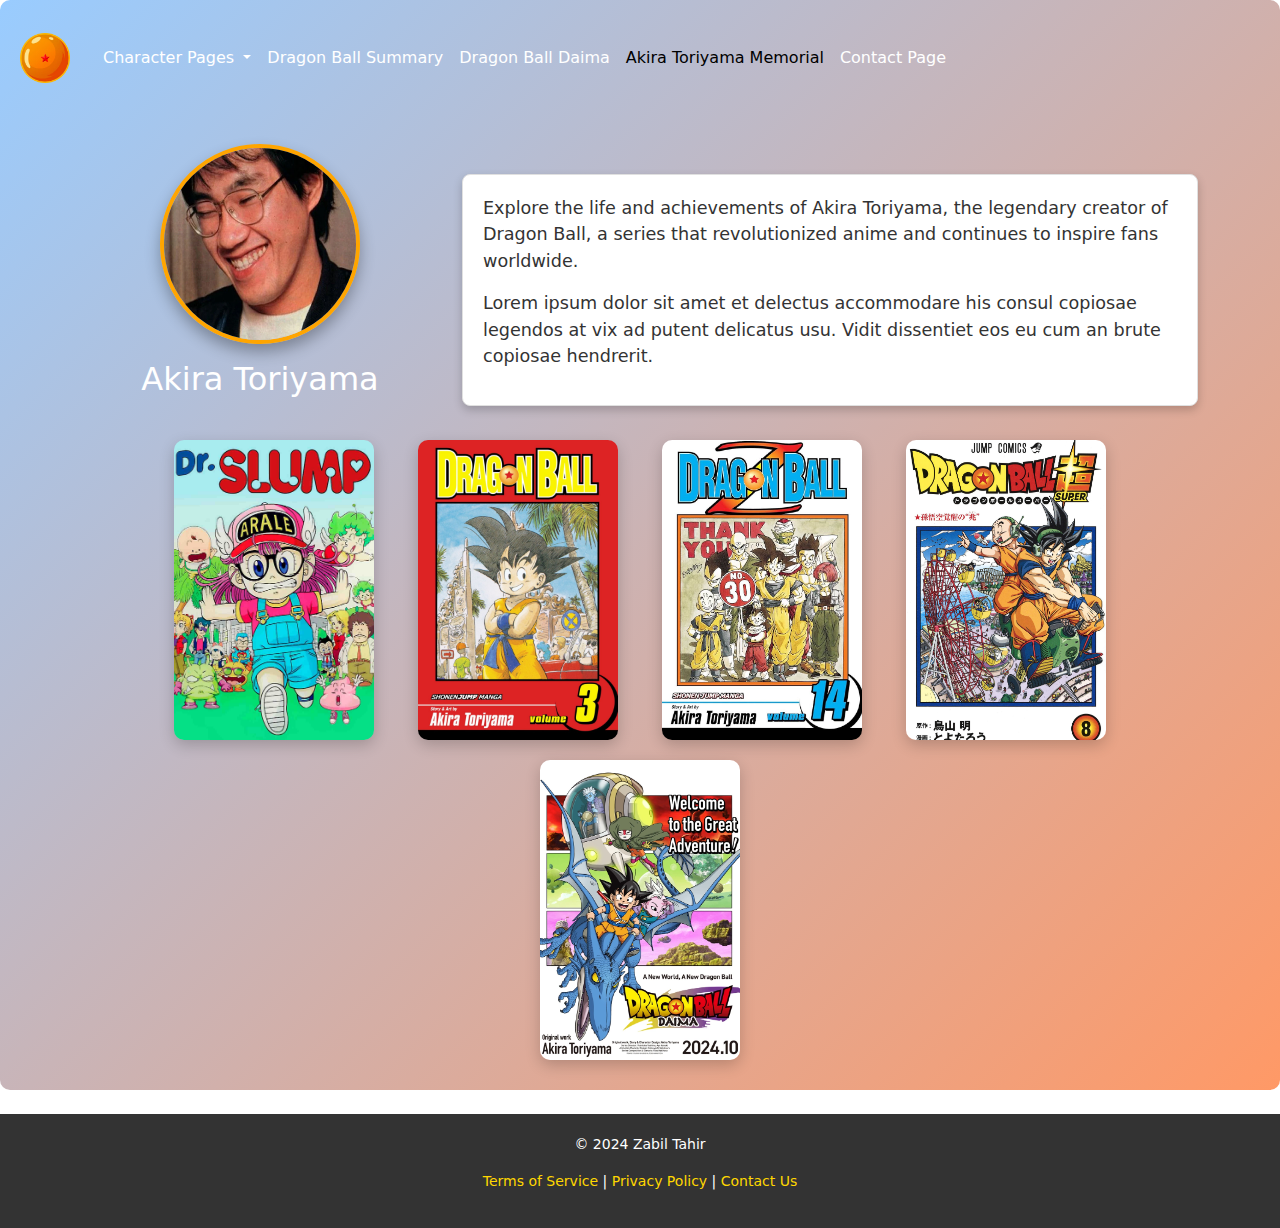
<file: AkiraMemorial.html>
<!DOCTYPE html>
<html lang="en">
<head>
    
    <meta charset="UTF-8">
    <meta name="viewport" content="width=device-width, initial-scale=1.0">
    <title>Akira Toriyama Memorial</title>
    <link href="https://cdn.jsdelivr.net/npm/bootstrap@5.3.2/dist/css/bootstrap.min.css" rel="stylesheet">
    <link href="Styles\styles.css" rel="stylesheet">
</head>
<body>
    <!-- Outer Rectangle -->
    <div class="outer-rectangle">
        <!-- Navbar -->
        <nav class="navbar navbar-expand-lg navbar-light bg-transparent">
            <a class="navbar-brand" href="index.html">
                <img src="Images/db-1-star-dragonball.webp" alt="A one-star dragon ball" class="logo">
            </a>
            <button class="navbar-toggler" type="button" data-bs-toggle="collapse" data-bs-target="#navbarNav">
                <span class="navbar-toggler-icon"></span>
            </button>
            <div class="collapse navbar-collapse" id="navbarNav">
                <ul class="navbar-nav">
                    <li class="nav-item dropdown">
                        <a class="nav-link dropdown-toggle" href="#" id="characterDropdown" role="button" data-bs-toggle="dropdown">
                            Character Pages
                        </a>
                        <ul class="dropdown-menu">
                            <li><a class="dropdown-item" href="shin.html">Shin</a></li>
                            <li><a class="dropdown-item" href="vegeta.html">Vegeta</a></li>
                            <li><a class="dropdown-item" href="goku.html">Goku</a></li>
                        </ul>
                    </li>
                    <li class="nav-item"><a class="nav-link" href="dbSummary.html">Dragon Ball Summary</a></li>
                    <li class="nav-item"><a class="nav-link" href="DbDaima.html">Dragon Ball Daima</a></li>
                    <li class="nav-item"><a class="nav-link active" href="AkiraMemorial.html">Akira Toriyama Memorial</a></li>
                    <li class="nav-item"><a class="nav-link" href="contact.html">Contact Page</a></li>
                </ul>
            </div>
        </nav>

        <!-- Content -->
        <div class="container mt-5">
            <div class="row">
                <!-- Circular Image -->
                <div class="col-lg-4 text-center">
                    <img src="Images\akira-toriyama-3.webp" alt="Akira Toriyama" class="circular-image">
                    <h2 class="mt-3">Akira Toriyama</h2>
                </div>
                <!-- Text -->
                <div class="col-lg-8">
                    <div class="text-box">
                        <p>
                            Explore the life and achievements of Akira Toriyama, the legendary creator of Dragon Ball,
                            a series that revolutionized anime and continues to inspire fans worldwide.
                            
                        </p>
                        <p>
                            Lorem ipsum dolor sit amet et delectus accommodare his consul copiosae legendos at 
                            vix ad putent delicatus usu. Vidit dissentiet eos eu cum an brute copiosae hendrerit.
                        </p>
                    </div>
                </div>
            </div>

            <!-- images-->
            <div class="row justify-content-center mt-4">
                <div class="col-auto">
                    <img src="Images\Dr-Slump-1981-Poster.jpg" alt="Dr Slump Poster" class="bottom-placeholder-images">
                </div>
                <div class="col-auto">
                    <img src="Images\dragon-ball-vol-3-sj-edition.jpg" alt="Dragon ball manga chapter 3" class="bottom-placeholder-images">
                </div>
                <div class="col-auto">
                    <img src="Images\81+e4Ux4k1L._AC_UF1000,1000_QL80_.jpg" alt="Dragon ball Z chapter" class="bottom-placeholder-images">
                </div>
                <div class="col-auto">
                    <img src="Images\91m9tNjI9lL.jpg" alt="Dragon ball super chapter" class="bottom-placeholder-images">
                </div>
                <div class="col-auto">
                    <img src="Images\Dragon_Ball_Daima_Key_Visual_1_English.webp" alt="Dragon ball daima key visual" class="bottom-placeholder-images">
                </div>
            </div>
            
                </div>
            </div>
        </div>
    </div>

    <!-- Footer -->
    <footer class="text-center mt-4">
        <p>&copy; 2024 Zabil Tahir</p>
        <p>
            <a href="#">Terms of Service</a> |
            <a href="#">Privacy Policy</a> |
            <a href="contact.html">Contact Us</a>
        </p>
    </footer>

    <script src="https://cdn.jsdelivr.net/npm/bootstrap@5.3.2/dist/js/bootstrap.bundle.min.js"></script>
</body>
</html>
</file>
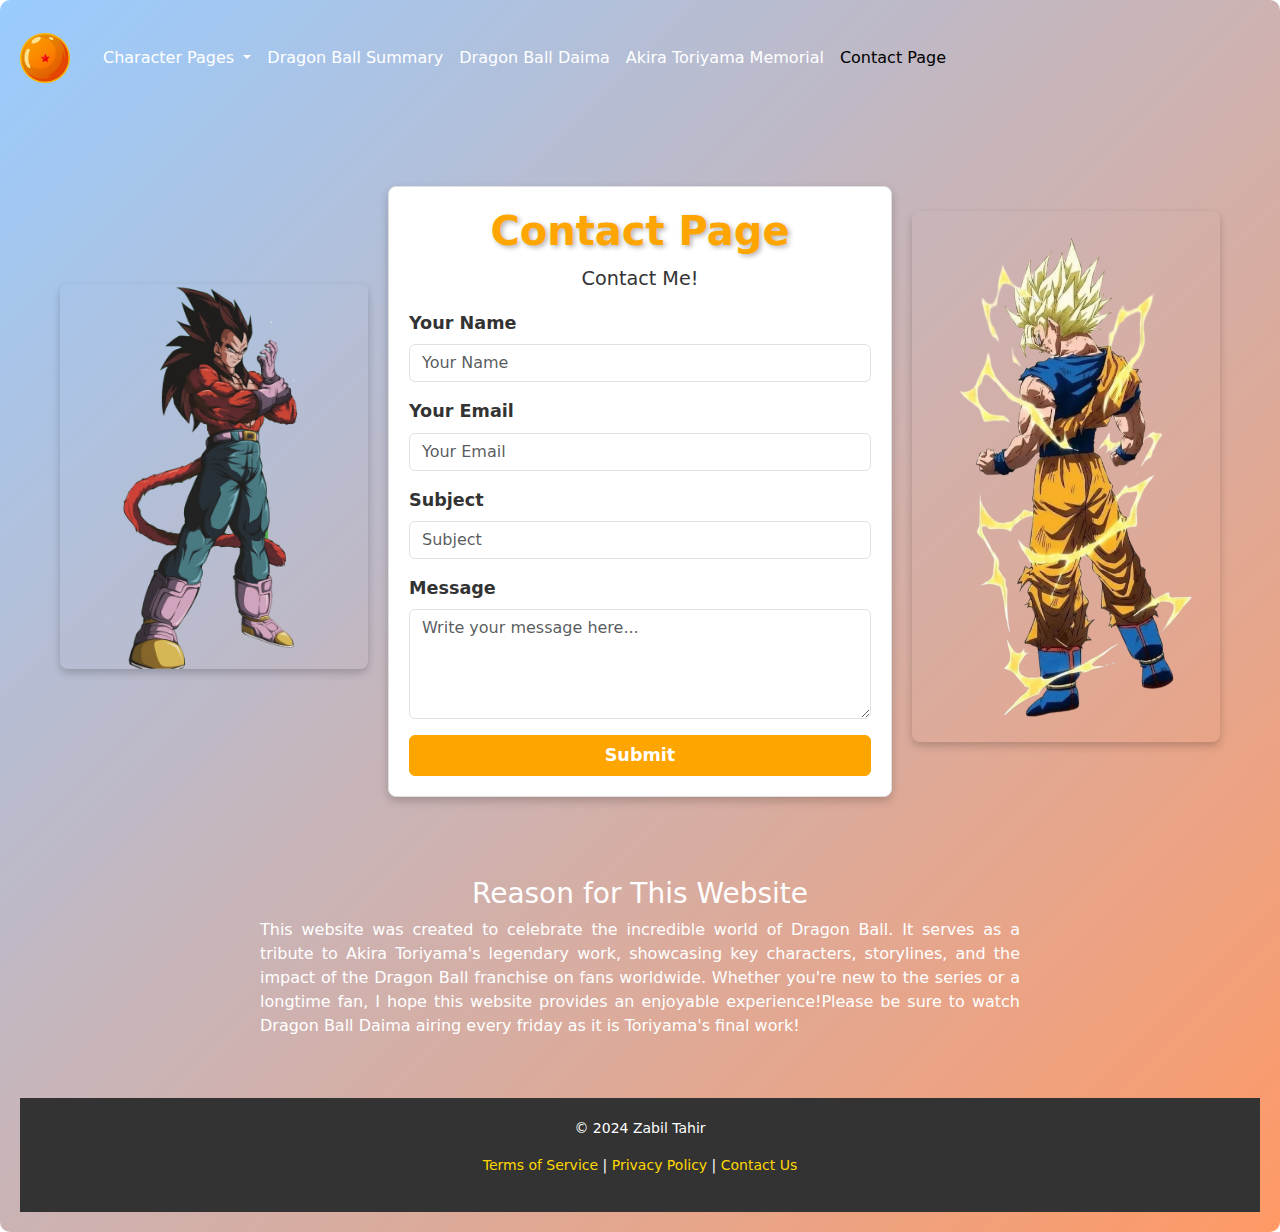
<file: contact.html>
<!DOCTYPE html>
<html lang="en">
<head>
    <meta charset="UTF-8">
    <meta name="viewport" content="width=device-width, initial-scale=1.0">
    <title>Contact Me</title>
    <!-- Bootstrap CSS -->
    <link href="https://cdn.jsdelivr.net/npm/bootstrap@5.3.2/dist/css/bootstrap.min.css" rel="stylesheet">
    <!-- Custom CSS -->
    <link href="Styles\styles.css" rel="stylesheet">
</head>
<body>
    <!-- Outer Rectangle -->
    <div class="outer-rectangle">
        <!-- Navbar -->
        <nav class="navbar navbar-expand-lg navbar-light bg-transparent">
            <a class="navbar-brand" href="index.html">
                <img src="Images/db-1-star-dragonball.webp" alt="A one-star dragon ball" class="logo">
            </a>
            <button class="navbar-toggler" type="button" data-bs-toggle="collapse" data-bs-target="#navbarNav">
                <span class="navbar-toggler-icon"></span>
            </button>
            <div class="collapse navbar-collapse" id="navbarNav">
                <ul class="navbar-nav">
                    <li class="nav-item dropdown">
                        <a class="nav-link dropdown-toggle" href="#" id="characterDropdown" role="button" data-bs-toggle="dropdown">
                            Character Pages
                        </a>
                        <ul class="dropdown-menu">
                            <li><a class="dropdown-item" href="shin.html">Shin</a></li>
                            <li><a class="dropdown-item" href="vegeta.html">Vegeta</a></li>
                            <li><a class="dropdown-item" href="goku.html">Goku</a></li>
                        </ul>
                    </li>
                    <li class="nav-item"><a class="nav-link" href="dbSummary.html">Dragon Ball Summary</a></li>
                    <li class="nav-item"><a class="nav-link" href="DbDaima.html">Dragon Ball Daima</a></li>
                    <li class="nav-item"><a class="nav-link" href="AkiraMemorial.html">Akira Toriyama Memorial</a></li>
                    <li class="nav-item"><a class="nav-link active" href="contact.html">Contact Page</a></li>
                </ul>
            </div>
        </nav>

        <!-- Contact Section -->
        <div class="contact-container">
            <!-- Left Placeholder Image -->
            <div class="image-left">
                <img src="Images\Anime Goku Png image.png" alt="Vegeta Super Saiyan 4" class="side-image">
            </div>

            <!-- Contact Form -->
            <div class="text-box">
                <h1 class="text-center welcome-text">Contact Page</h1>
                <p class="text-center sub-text">Contact Me!</p>
                <form>
                    <div class="mb-3">
                        <label for="name" class="form-label">Your Name</label>
                        <input type="text" class="form-control" id="name" placeholder="Your Name" required>
                    </div>
                    <div class="mb-3">
                        <label for="email" class="form-label">Your Email</label>
                        <input type="email" class="form-control" id="email" placeholder="Your Email" required>
                    </div>
                    <div class="mb-3">
                        <label for="subject" class="form-label">Subject</label>
                        <input type="text" class="form-control" id="subject" placeholder="Subject" required>
                    </div>
                    <div class="mb-3">
                        <label for="message" class="form-label">Message</label>
                        <textarea class="form-control" id="message" rows="4" placeholder="Write your message here..." required></textarea>
                    </div>
                    <button type="submit" class="btn btn-primary w-100">Submit</button>
                </form>
            </div>

            <!-- Right Placeholder Image -->
            <div class="image-right">
                <img src="Images\Ultra Instinct Goku Png Photo.png" alt="Goku Super Saiyan" class="side-image">
            </div>
        </div>

        <!-- Reason for Website -->
        <div class="reason-box mx-auto mt-4">
            <h3 class="text-center">Reason for This Website</h3>
            <p class="text-justify">
                This website was created to celebrate the incredible world of Dragon Ball. It serves as a tribute to Akira Toriyama's 
                legendary work, showcasing key characters, storylines, and the impact of the Dragon Ball franchise on fans worldwide. 
                Whether you're new to the series or a longtime fan, I hope this website provides an enjoyable experience!Please be sure
                to watch Dragon Ball Daima airing every friday as it is Toriyama's final work!
            </p>
        </div>

        <!-- Footer -->
        <footer class="text-center mt-4">
            <p>&copy; 2024 Zabil Tahir</p>
            <p>
                <a href="#">Terms of Service</a> |
                <a href="#">Privacy Policy</a> |
                <a href="contact.html">Contact Us</a>
            </p>
        </footer>
    </div>

    <script src="https://cdn.jsdelivr.net/npm/bootstrap@5.3.2/dist/js/bootstrap.bundle.min.js"></script>
</body>
</html>
</file>
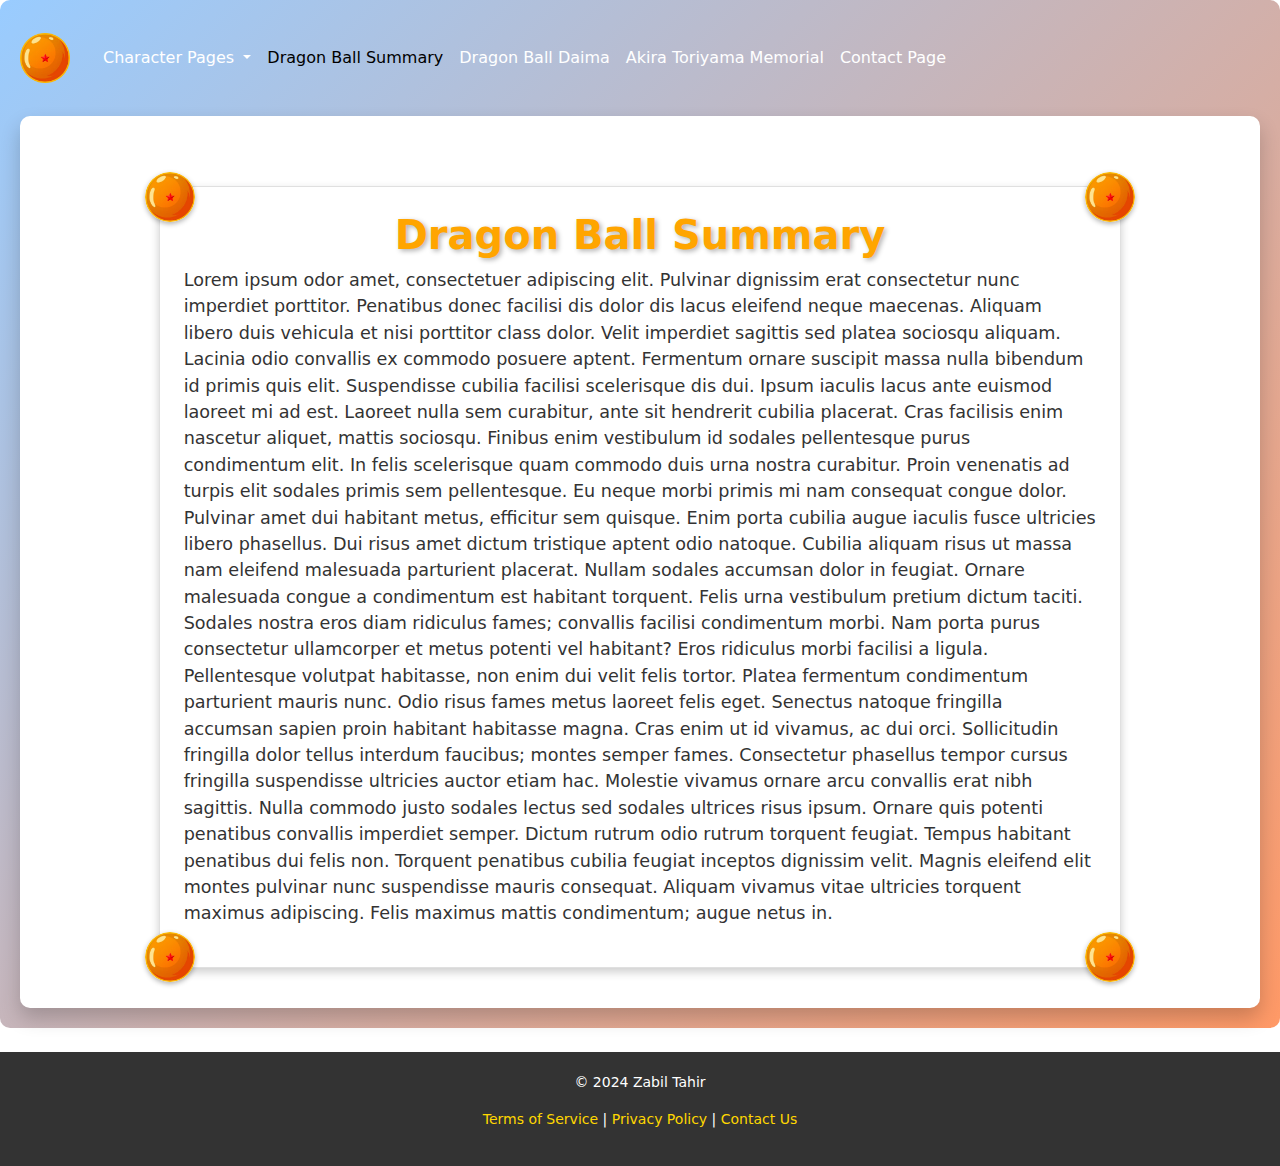
<file: dbSummary.html>
<!DOCTYPE html>
<html lang="en">
<head>
    <meta charset="UTF-8">
    <meta name="viewport" content="width=device-width, initial-scale=1.0">
    <title>Dragon Ball Summary</title>
    <!-- Bootstrap CSS -->
    <link href="https://cdn.jsdelivr.net/npm/bootstrap@5.3.2/dist/css/bootstrap.min.css" rel="stylesheet">
    <!-- Custom CSS -->
    <link href="Styles\styles.css" rel="stylesheet">
</head>
<body>
    <!-- Outer Rectangle with Gradient -->
    <div class="outer-rectangle">
        <!-- Navbar -->
        <nav class="navbar navbar-expand-lg navbar-light bg-transparent">
            <a class="navbar-brand" href="index.html">
                <img src="Images/db-1-star-dragonball.webp" alt="A one-star dragon ball" class="logo">
            </a>
            <button class="navbar-toggler" type="button" data-bs-toggle="collapse" data-bs-target="#navbarNav">
                <span class="navbar-toggler-icon"></span>
            </button>
            <div class="collapse navbar-collapse" id="navbarNav">
                <!-- Navbar items aligned to the left -->
                <ul class="navbar-nav">
                    <li class="nav-item dropdown">
                        <a class="nav-link dropdown-toggle" href="#" id="characterDropdown" role="button" data-bs-toggle="dropdown">
                            Character Pages
                        </a>
                        <ul class="dropdown-menu">
                            <li><a class="dropdown-item" href="shin.html">Shin</a></li>
                            <li><a class="dropdown-item" href="vegeta.html">Vegeta</a></li>
                            <li><a class="dropdown-item" href="goku.html">Goku</a></li>
                        </ul>
                    </li>
                    <li class="nav-item"><a class="nav-link active" href="dbSummary.html">Dragon Ball Summary</a></li>
                    <li class="nav-item"><a class="nav-link" href="DbDaima.html">Dragon Ball Daima</a></li>
                    <li class="nav-item"><a class="nav-link" href="AkiraMemorial.html">Akira Toriyama Memorial</a></li>
                    <li class="nav-item"><a class="nav-link" href="contact.html">Contact Page</a></li>
                </ul>
            </div>
        </nav>

        <!-- Inner Rectangle -->
        <div class="inner-rectangle">
            <!-- Central Text Box -->
            <div class="row justify-content-center position-relative">
                <div class="col-10">
                    <div class="p-4 text-box position-relative">
                        <!-- Small Images on Corners -->
                        <img src="Images\db-1-star-dragonball.webp" alt="1 star ball" class="small-image top-left">
                        <img src="Images\db-1-star-dragonball.webp" alt="1 star ball" class="small-image top-right">
                        <img src="Images\db-1-star-dragonball.webp" alt="1 star ball" class="small-image bottom-left">
                        <img src="Images\db-1-star-dragonball.webp" alt="1 star ball" class="small-image bottom-right">

                        <!-- Text Content -->
                        <h1 class="text-center">Dragon Ball Summary</h1>
                        <p>Lorem ipsum odor amet, consectetuer adipiscing elit. Pulvinar dignissim erat consectetur nunc imperdiet porttitor. Penatibus donec facilisi dis dolor dis lacus eleifend neque maecenas. Aliquam libero duis vehicula et nisi porttitor class dolor. Velit imperdiet sagittis sed platea sociosqu aliquam. Lacinia odio convallis ex commodo posuere aptent. Fermentum ornare suscipit massa nulla bibendum id primis quis elit. Suspendisse cubilia facilisi scelerisque dis dui.

Ipsum iaculis lacus ante euismod laoreet mi ad est. Laoreet nulla sem curabitur, ante sit hendrerit cubilia placerat. Cras facilisis enim nascetur aliquet, mattis sociosqu. Finibus enim vestibulum id sodales pellentesque purus condimentum elit. In felis scelerisque quam commodo duis urna nostra curabitur. Proin venenatis ad turpis elit sodales primis sem pellentesque. Eu neque morbi primis mi nam consequat congue dolor. Pulvinar amet dui habitant metus, efficitur sem quisque. Enim porta cubilia augue iaculis fusce ultricies libero phasellus.

Dui risus amet dictum tristique aptent odio natoque. Cubilia aliquam risus ut massa nam eleifend malesuada parturient placerat. Nullam sodales accumsan dolor in feugiat. Ornare malesuada congue a condimentum est habitant torquent. Felis urna vestibulum pretium dictum taciti. Sodales nostra eros diam ridiculus fames; convallis facilisi condimentum morbi. Nam porta purus consectetur ullamcorper et metus potenti vel habitant? Eros ridiculus morbi facilisi a ligula.

Pellentesque volutpat habitasse, non enim dui velit felis tortor. Platea fermentum condimentum parturient mauris nunc. Odio risus fames metus laoreet felis eget. Senectus natoque fringilla accumsan sapien proin habitant habitasse magna. Cras enim ut id vivamus, ac dui orci. Sollicitudin fringilla dolor tellus interdum faucibus; montes semper fames. Consectetur phasellus tempor cursus fringilla suspendisse ultricies auctor etiam hac. Molestie vivamus ornare arcu convallis erat nibh sagittis. Nulla commodo justo sodales lectus sed sodales ultrices risus ipsum.

Ornare quis potenti penatibus convallis imperdiet semper. Dictum rutrum odio rutrum torquent feugiat. Tempus habitant penatibus dui felis non. Torquent penatibus cubilia feugiat inceptos dignissim velit. Magnis eleifend elit montes pulvinar nunc suspendisse mauris consequat. Aliquam vivamus vitae ultricies torquent maximus adipiscing. Felis maximus mattis condimentum; augue netus in.</p>
                    </div>
                </div>
            </div>
        </div>
    </div>

    <!-- Footer -->
    <footer class="text-center mt-4">
        <p>&copy; 2024 Zabil Tahir</p>
        <p>
            <a href="#">Terms of Service</a> |
            <a href="#">Privacy Policy</a> |
            <a href="contact.html">Contact Us</a>
        </p>
    </footer>

    <script src="https://cdn.jsdelivr.net/npm/bootstrap@5.3.2/dist/js/bootstrap.bundle.min.js"></script>
</body>
</html>
</file>
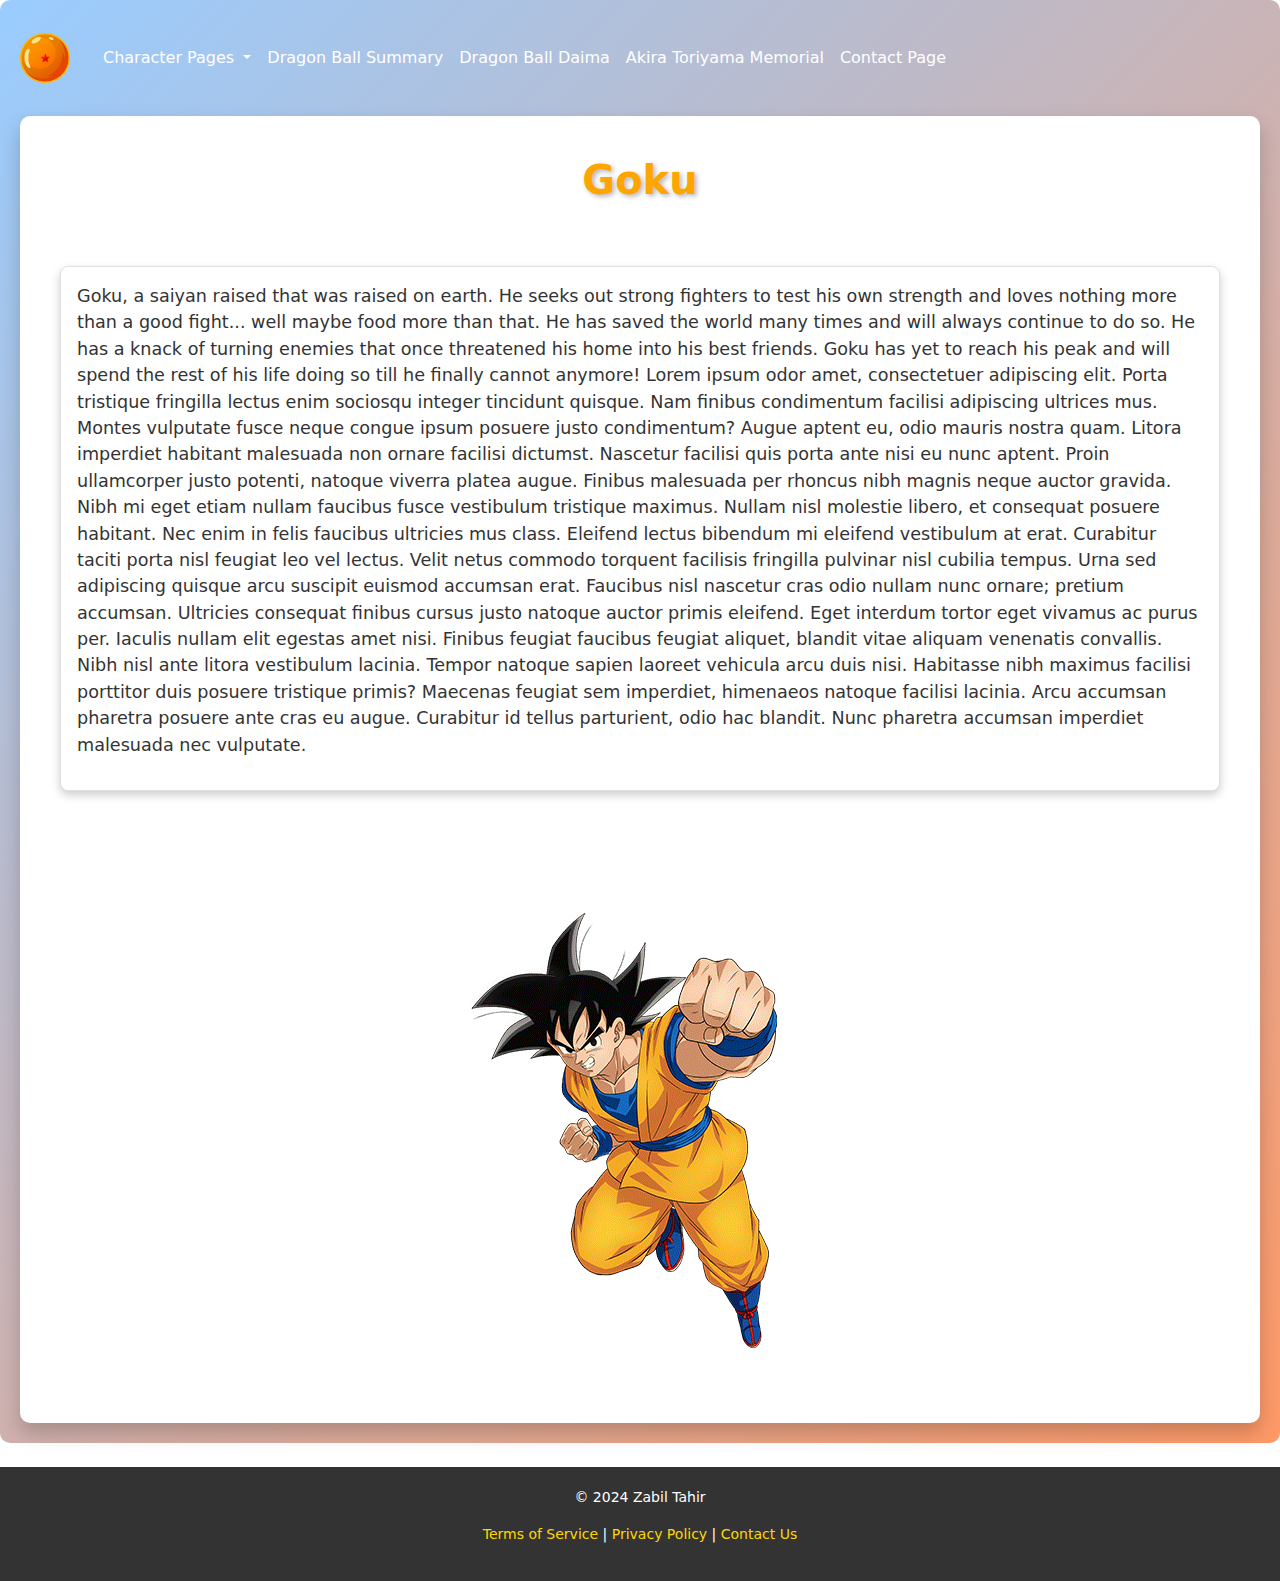
<file: goku.html>
<!DOCTYPE html>
<html lang="en">
<head>
    <meta charset="UTF-8">
    <meta name="viewport" content="width=device-width, initial-scale=1.0">
    <title>Goku</title>
    <!-- Bootstrap CSS -->
    <link href="https://cdn.jsdelivr.net/npm/bootstrap@5.3.2/dist/css/bootstrap.min.css" rel="stylesheet">
    <!-- Custom CSS -->
    <link href="Styles\styles.css" rel="stylesheet">
</head>
<body>
    <!-- Outer Rectangle with Gradient -->
    <div class="outer-rectangle">
        <!-- Navbar -->
        <nav class="navbar navbar-expand-lg navbar-light bg-transparent">
            <a class="navbar-brand" href="index.html">
                <img src="Images/db-1-star-dragonball.webp" alt="A one-star dragon ball" class="logo">
            </a>
            <button class="navbar-toggler" type="button" data-bs-toggle="collapse" data-bs-target="#navbarNav">
                <span class="navbar-toggler-icon"></span>
            </button>
            <div class="collapse navbar-collapse" id="navbarNav">
                <!-- Navbar items aligned to the left -->
                <ul class="navbar-nav">
                    <li class="nav-item dropdown">
                        <a class="nav-link dropdown-toggle" href="#" id="characterDropdown" role="button" data-bs-toggle="dropdown">
                            Character Pages
                        </a>
                        <ul class="dropdown-menu">
                            <li><a class="dropdown-item" href="shin.html">Shin</a></li>
                            <li><a class="dropdown-item" href="vegeta.html">Vegeta</a></li>
                            <li><a class="dropdown-item" href="goku.html">Goku</a></li>
                        </ul>
                    </li>
                    <li class="nav-item"><a class="nav-link" href="dbSummary.html">Dragon Ball Summary</a></li>
                    <li class="nav-item"><a class="nav-link" href="DbDaima.html">Dragon Ball Daima</a></li>
                    <li class="nav-item"><a class="nav-link" href="AkiraMemorial.html">Akira Toriyama Memorial</a></li>
                    <li class="nav-item"><a class="nav-link" href="contact.html">Contact Page</a></li>
                </ul>
            </div>
        </nav>

        <!-- Inner Rectangle -->
        <div class="inner-rectangle">
            <div class="row align-items-center">
                <!-- Title Section -->
                <div class="col-12 text-center">
                    <h1 class="welcome-text">Goku</h1>
                </div>
            </div>
            <div class="row mt-4">
                <!-- Text Section -->
                <div class="col-12">
                    <div class="p-3 text-box">
                        <p>Goku, a saiyan raised that was raised on earth. He seeks out strong fighters to test his own strength and loves nothing more than a good fight... well maybe food more than that. He has saved the world many times and will always continue to do so. He has a knack of turning enemies that once threatened his home into his best friends. Goku has yet to reach his peak and will spend the rest of his life doing so till he finally cannot anymore! Lorem ipsum odor amet, consectetuer adipiscing elit. Porta tristique fringilla lectus enim sociosqu integer tincidunt quisque. Nam finibus condimentum facilisi adipiscing ultrices mus. Montes vulputate fusce neque congue ipsum posuere justo condimentum? Augue aptent eu, odio mauris nostra quam. Litora imperdiet habitant malesuada non ornare facilisi dictumst. Nascetur facilisi quis porta ante nisi eu nunc aptent. Proin ullamcorper justo potenti, natoque viverra platea augue. Finibus malesuada per rhoncus nibh magnis neque auctor gravida. Nibh mi eget etiam nullam faucibus fusce vestibulum tristique maximus.

                            Nullam nisl molestie libero, et consequat posuere habitant. Nec enim in felis faucibus ultricies mus class. Eleifend lectus bibendum mi eleifend vestibulum at erat. Curabitur taciti porta nisl feugiat leo vel lectus. Velit netus commodo torquent facilisis fringilla pulvinar nisl cubilia tempus. Urna sed adipiscing quisque arcu suscipit euismod accumsan erat. Faucibus nisl nascetur cras odio nullam nunc ornare; pretium accumsan. Ultricies consequat finibus cursus justo natoque auctor primis eleifend. Eget interdum tortor eget vivamus ac purus per.
                            
                            Iaculis nullam elit egestas amet nisi. Finibus feugiat faucibus feugiat aliquet, blandit vitae aliquam venenatis convallis. Nibh nisl ante litora vestibulum lacinia. Tempor natoque sapien laoreet vehicula arcu duis nisi. Habitasse nibh maximus facilisi porttitor duis posuere tristique primis? Maecenas feugiat sem imperdiet, himenaeos natoque facilisi lacinia. Arcu accumsan pharetra posuere ante cras eu augue. Curabitur id tellus parturient, odio hac blandit. Nunc pharetra accumsan imperdiet malesuada nec vulputate.</p>
                       
                    </div>
                </div>
                <!-- Image Section -->
                <div class="col-12 text-center mt-4">
                    <img src="Images\card_1030230_character.webp" alt="Goku" class="character-image">
                </div>
            </div>
        </div>
    </div>

    <!-- Footer -->
    <footer class="text-center mt-4">
        <p>&copy; 2024 Zabil Tahir</p>
        <p>
            <a href="#">Terms of Service</a> |
            <a href="#">Privacy Policy</a> |
            <a href="contact.html">Contact Us</a>
        </p>
    </footer>

    <script src="https://cdn.jsdelivr.net/npm/bootstrap@5.3.2/dist/js/bootstrap.bundle.min.js"></script>
</body>
</html>
</file>
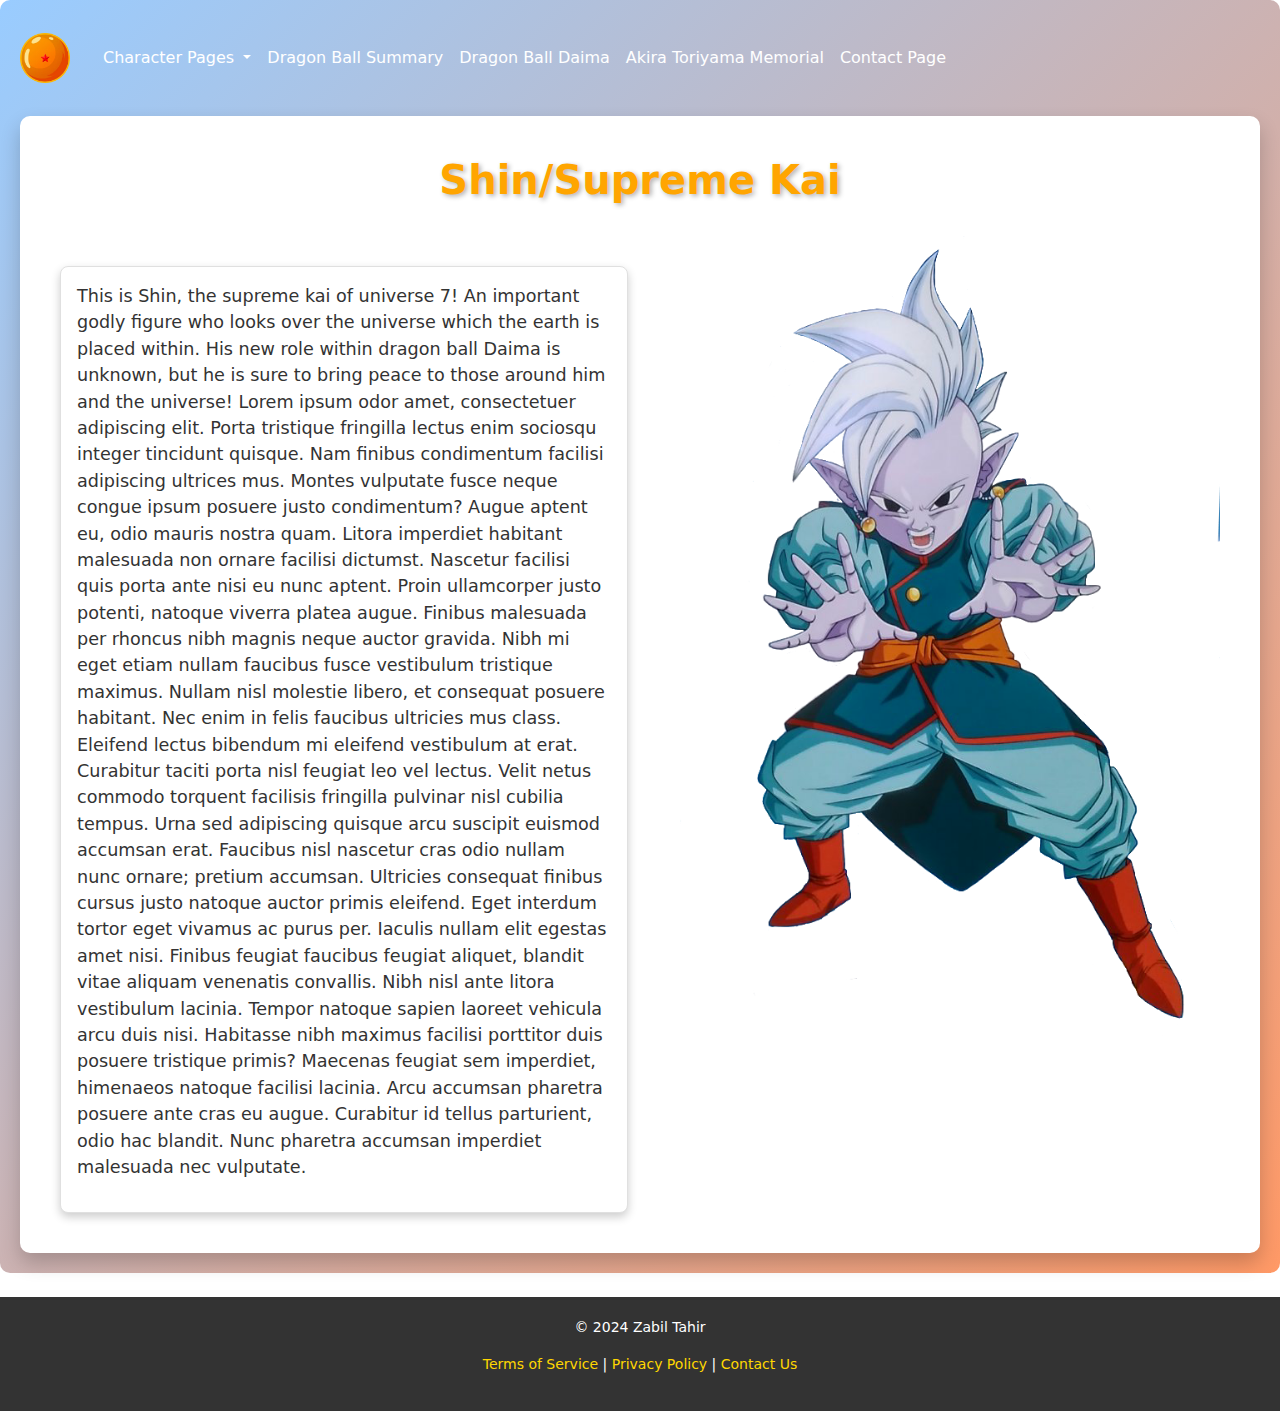
<file: shin.html>
<!DOCTYPE html>
<html lang="en">
<head>
    <meta charset="UTF-8">
    <meta name="viewport" content="width=device-width, initial-scale=1.0">
    <title>Shin - Supreme Kai</title>
    <link href="https://cdn.jsdelivr.net/npm/bootstrap@5.3.2/dist/css/bootstrap.min.css" rel="stylesheet">
    <link href="Styles\styles.css" rel="stylesheet">
</head>
<body>
    <!-- Outer Rectangle-->
    <div class="outer-rectangle">
        <!-- Navbar -->
        <nav class="navbar navbar-expand-lg navbar-light bg-transparent">
            <a class="navbar-brand" href="index.html">
                <img src="Images/db-1-star-dragonball.webp" alt="A one-star dragon ball" class="logo">
            </a>
            <button class="navbar-toggler" type="button" data-bs-toggle="collapse" data-bs-target="#navbarNav">
                <span class="navbar-toggler-icon"></span>
            </button>
            <div class="collapse navbar-collapse" id="navbarNav">
                <ul class="navbar-nav">
                    <li class="nav-item dropdown">
                        <a class="nav-link dropdown-toggle" href="#" id="characterDropdown" role="button" data-bs-toggle="dropdown">
                            Character Pages
                        </a>
                        <ul class="dropdown-menu">
                            <li><a class="dropdown-item" href="shin.html">Shin</a></li>
                            <li><a class="dropdown-item" href="vegeta.html">Vegeta</a></li>
                            <li><a class="dropdown-item" href="goku.html">Goku</a></li>
                        </ul>
                    </li>
                    <li class="nav-item"><a class="nav-link" href="dbSummary.html">Dragon Ball Summary</a></li>
                    <li class="nav-item"><a class="nav-link" href="DbDaima.html">Dragon Ball Daima</a></li>
                    <li class="nav-item"><a class="nav-link" href="AkiraMemorial.html">Akira Toriyama Memorial</a></li>
                    <li class="nav-item"><a class="nav-link" href="contact.html">Contact Page</a></li>
                </ul>
            </div>
        </nav>

        <!-- Inner Rectangle -->
        <div class="inner-rectangle">
            <div class="row align-items-center">
                <!-- Title-->
                <div class="col-12 text-center">
                    <h1 class="welcome-text">Shin/Supreme Kai</h1>
                </div>
            </div>
            <div class="row mt-4">
                <!-- Text Box -->
                <div class="col-md-6">
                    <div class="p-3 text-box">
                        <p>This is Shin, the supreme kai of universe 7! An important godly figure who looks over the universe which the earth is placed within. His new role within dragon ball Daima is unknown, but he is sure to bring peace to those around him and the universe! Lorem ipsum odor amet, consectetuer adipiscing elit. Porta tristique fringilla lectus enim sociosqu integer tincidunt quisque. Nam finibus condimentum facilisi adipiscing ultrices mus. Montes vulputate fusce neque congue ipsum posuere justo condimentum? Augue aptent eu, odio mauris nostra quam. Litora imperdiet habitant malesuada non ornare facilisi dictumst. Nascetur facilisi quis porta ante nisi eu nunc aptent. Proin ullamcorper justo potenti, natoque viverra platea augue. Finibus malesuada per rhoncus nibh magnis neque auctor gravida. Nibh mi eget etiam nullam faucibus fusce vestibulum tristique maximus.
                            Nullam nisl molestie libero, et consequat posuere habitant. Nec enim in felis faucibus ultricies mus class. Eleifend lectus bibendum mi eleifend vestibulum at erat. Curabitur taciti porta nisl feugiat leo vel lectus. Velit netus commodo torquent facilisis fringilla pulvinar nisl cubilia tempus. Urna sed adipiscing quisque arcu suscipit euismod accumsan erat. Faucibus nisl nascetur cras odio nullam nunc ornare; pretium accumsan. Ultricies consequat finibus cursus justo natoque auctor primis eleifend. Eget interdum tortor eget vivamus ac purus per.
                            Iaculis nullam elit egestas amet nisi. Finibus feugiat faucibus feugiat aliquet, blandit vitae aliquam venenatis convallis. Nibh nisl ante litora vestibulum lacinia. Tempor natoque sapien laoreet vehicula arcu duis nisi. Habitasse nibh maximus facilisi porttitor duis posuere tristique primis? Maecenas feugiat sem imperdiet, himenaeos natoque facilisi lacinia. Arcu accumsan pharetra posuere ante cras eu augue. Curabitur id tellus parturient, odio hac blandit. Nunc pharetra accumsan imperdiet malesuada nec vulputate.</p>
                    </div>
                </div>
                <!-- Image -->
                <div class="col-md-6 text-center">
                    <img src="Images\Supreme-Kai-Shin-Artwork-supreme-kai-43247787-682-1010.png" alt="Shin Supreme Kai" class="character-image">
                </div>
            </div>
        </div>
    </div>

    <!-- Footer -->
    <footer class="text-center mt-4">
        <p>&copy; 2024 Zabil Tahir</p>
        <p>
            <a href="#">Terms of Service</a> |
            <a href="#">Privacy Policy</a> |
            <a href="contact.html">Contact Us</a>
        </p>
    </footer>

    <script src="https://cdn.jsdelivr.net/npm/bootstrap@5.3.2/dist/js/bootstrap.bundle.min.js"></script>
</body>
</html>
</file>
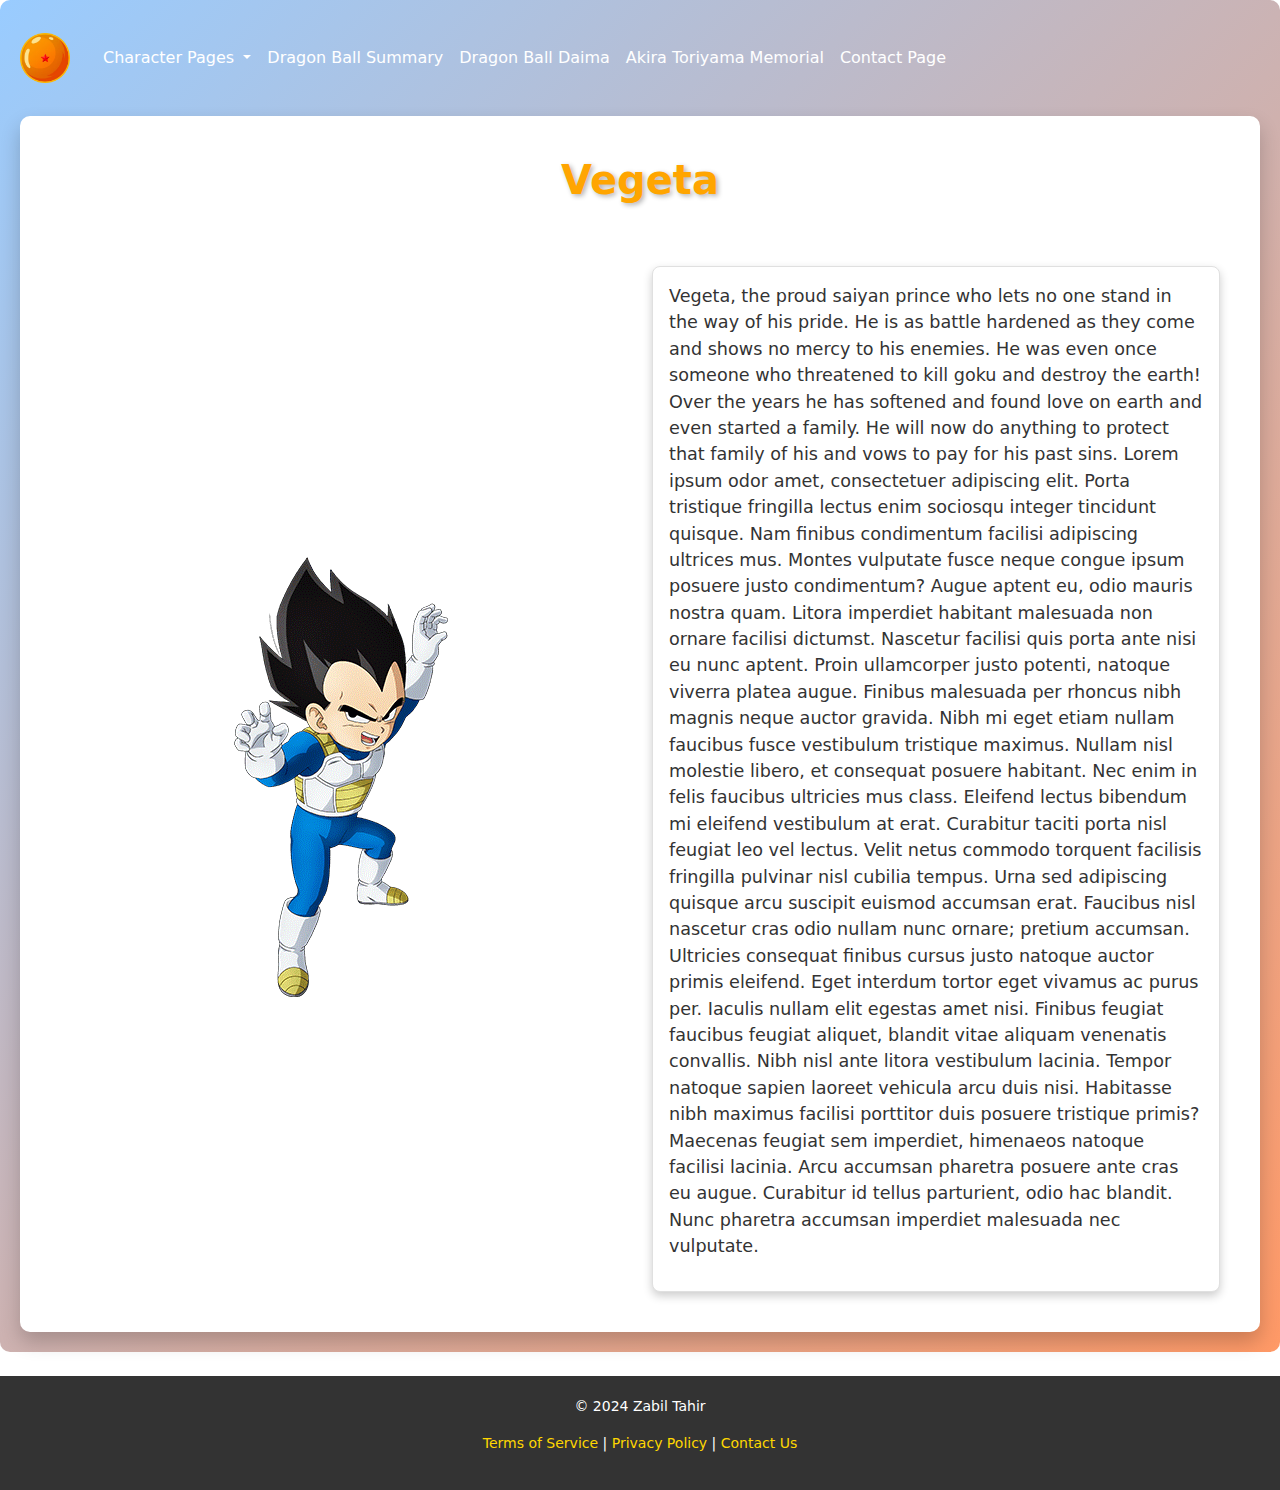
<file: vegeta.html>
<!DOCTYPE html>
<html lang="en">
<head>
    <meta charset="UTF-8">
    <meta name="viewport" content="width=device-width, initial-scale=1.0">
    <title>Vegeta</title>
    <link href="https://cdn.jsdelivr.net/npm/bootstrap@5.3.2/dist/css/bootstrap.min.css" rel="stylesheet">
    <link href="Styles\styles.css" rel="stylesheet">
</head>
<body>
    <!-- Outer Rectangle -->
    <div class="outer-rectangle">
        <!-- Navbar -->
        <nav class="navbar navbar-expand-lg navbar-light bg-transparent">
            <a class="navbar-brand" href="index.html">
                <img src="Images/db-1-star-dragonball.webp" alt="A one-star dragon ball" class="logo">
            </a>
            <button class="navbar-toggler" type="button" data-bs-toggle="collapse" data-bs-target="#navbarNav">
                <span class="navbar-toggler-icon"></span>
            </button>
            <div class="collapse navbar-collapse" id="navbarNav">
                <ul class="navbar-nav">
                    <li class="nav-item dropdown">
                        <a class="nav-link dropdown-toggle" href="#" id="characterDropdown" role="button" data-bs-toggle="dropdown">
                            Character Pages
                        </a>
                        <ul class="dropdown-menu">
                            <li><a class="dropdown-item" href="shin.html">Shin</a></li>
                            <li><a class="dropdown-item" href="vegeta.html">Vegeta</a></li>
                            <li><a class="dropdown-item" href="goku.html">Goku</a></li>
                        </ul>
                    </li>
                    <li class="nav-item"><a class="nav-link" href="dbSummary.html">Dragon Ball Summary</a></li>
                    <li class="nav-item"><a class="nav-link" href="DbDaima.html">Dragon Ball Daima</a></li>
                    <li class="nav-item"><a class="nav-link" href="AkiraMemorial.html">Akira Toriyama Memorial</a></li>
                    <li class="nav-item"><a class="nav-link" href="contact.html">Contact Page</a></li>
                </ul>
            </div>
        </nav>

        <!-- Inner Rectangle -->
        <div class="inner-rectangle">
            <div class="row align-items-center">
                <!-- Title text -->
                <div class="col-12 text-center">
                    <h1 class="welcome-text">Vegeta</h1>
                </div>
            </div>
            <div class="row mt-4">
                <!-- Image -->
                <div class="col-md-6 text-center d-flex align-items-center justify-content-center">
                    <img src="Images\card_1030260_character.webp" alt="Vegeta" class="character-image">
                </div>
                <!-- text box -->
                <div class="col-md-6">
                    <div class="p-3 text-box">
                        <p> Vegeta, the proud saiyan prince who lets no one stand in the way of his pride. He is as battle hardened as they come and shows no mercy to his enemies. He was even once someone who threatened to kill goku and destroy the earth! Over the years he has softened and found love on earth and even started a family. He will now do anything to protect that family of his and vows to pay for his past sins. Lorem ipsum odor amet, consectetuer adipiscing elit. Porta tristique fringilla lectus enim sociosqu integer tincidunt quisque. Nam finibus condimentum facilisi adipiscing ultrices mus. Montes vulputate fusce neque congue ipsum posuere justo condimentum? Augue aptent eu, odio mauris nostra quam. Litora imperdiet habitant malesuada non ornare facilisi dictumst. Nascetur facilisi quis porta ante nisi eu nunc aptent. Proin ullamcorper justo potenti, natoque viverra platea augue. Finibus malesuada per rhoncus nibh magnis neque auctor gravida. Nibh mi eget etiam nullam faucibus fusce vestibulum tristique maximus.
                            Nullam nisl molestie libero, et consequat posuere habitant. Nec enim in felis faucibus ultricies mus class. Eleifend lectus bibendum mi eleifend vestibulum at erat. Curabitur taciti porta nisl feugiat leo vel lectus. Velit netus commodo torquent facilisis fringilla pulvinar nisl cubilia tempus. Urna sed adipiscing quisque arcu suscipit euismod accumsan erat. Faucibus nisl nascetur cras odio nullam nunc ornare; pretium accumsan. Ultricies consequat finibus cursus justo natoque auctor primis eleifend. Eget interdum tortor eget vivamus ac purus per.
                            Iaculis nullam elit egestas amet nisi. Finibus feugiat faucibus feugiat aliquet, blandit vitae aliquam venenatis convallis. Nibh nisl ante litora vestibulum lacinia. Tempor natoque sapien laoreet vehicula arcu duis nisi. Habitasse nibh maximus facilisi porttitor duis posuere tristique primis? Maecenas feugiat sem imperdiet, himenaeos natoque facilisi lacinia. Arcu accumsan pharetra posuere ante cras eu augue. Curabitur id tellus parturient, odio hac blandit. Nunc pharetra accumsan imperdiet malesuada nec vulputate.</p>
                    </div>
                </div>
            </div>
        </div>
    </div>

    <!-- Footer -->
    <footer class="text-center mt-4">
        <p>&copy; 2024 Zabil Tahir</p>
        <p>
            <a href="#">Terms of Service</a> |
            <a href="#">Privacy Policy</a> |
            <a href="contact.html">Contact Us</a>
        </p>
    </footer>

    <script src="https://cdn.jsdelivr.net/npm/bootstrap@5.3.2/dist/js/bootstrap.bundle.min.js"></script>
</body>
</html>
</file>
